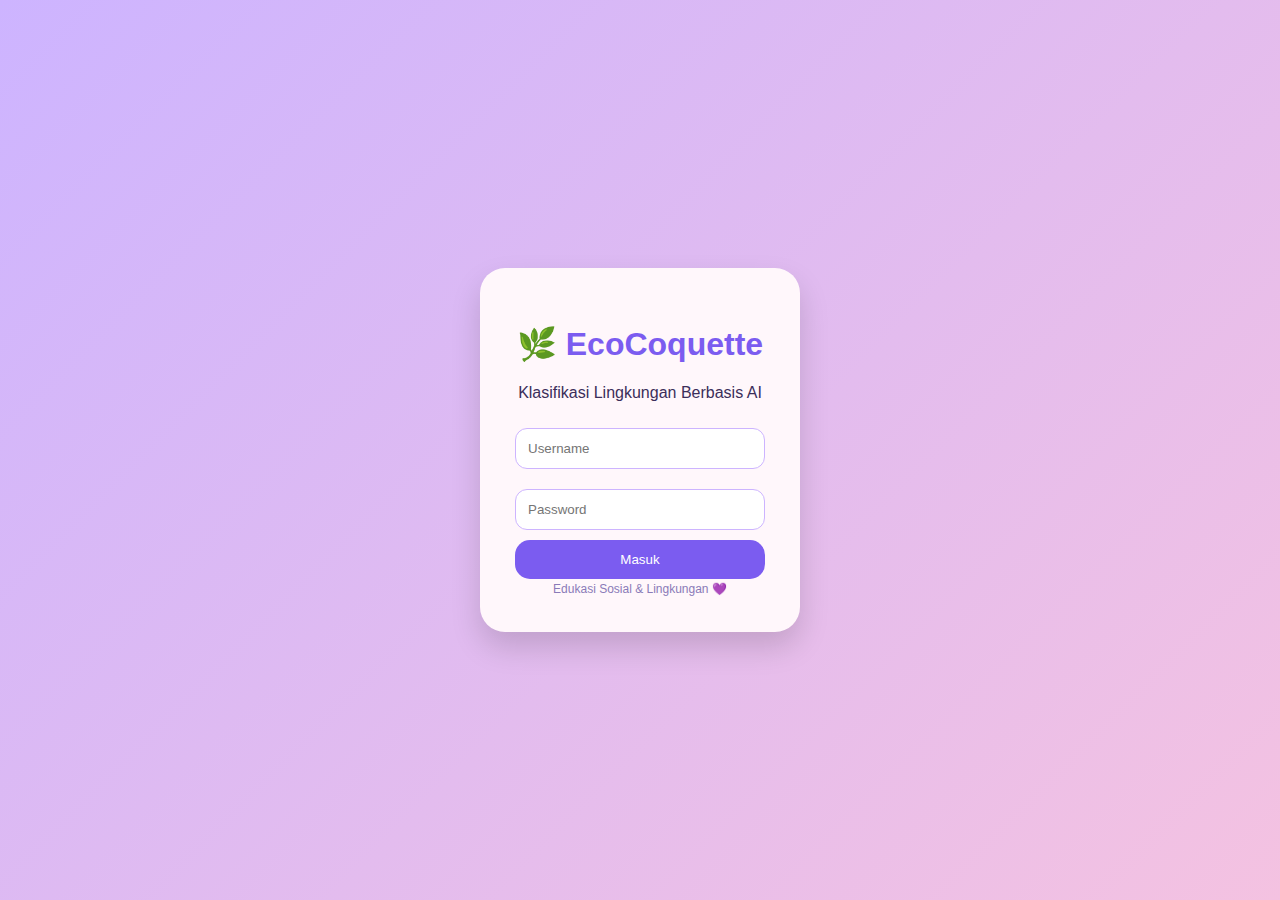
<file: index.html>
<!DOCTYPE html>
<html lang="id">
<head>
  <meta charset="UTF-8">
  <title>EcoCoquette | Login</title>
  <link rel="stylesheet" href="style.css">
</head>
<body class="login-page">

  <div class="login-box">
    <h1>🌿 EcoCoquette</h1>
    <p>Klasifikasi Lingkungan Berbasis AI</p>

    <input type="text" placeholder="Username">
    <input type="password" placeholder="Password">

    <button onclick="login()">Masuk</button>
    <span class="note">Edukasi Sosial & Lingkungan 💜</span>
  </div>

<script src="script.js"></script>
</body>
</html>
</file>
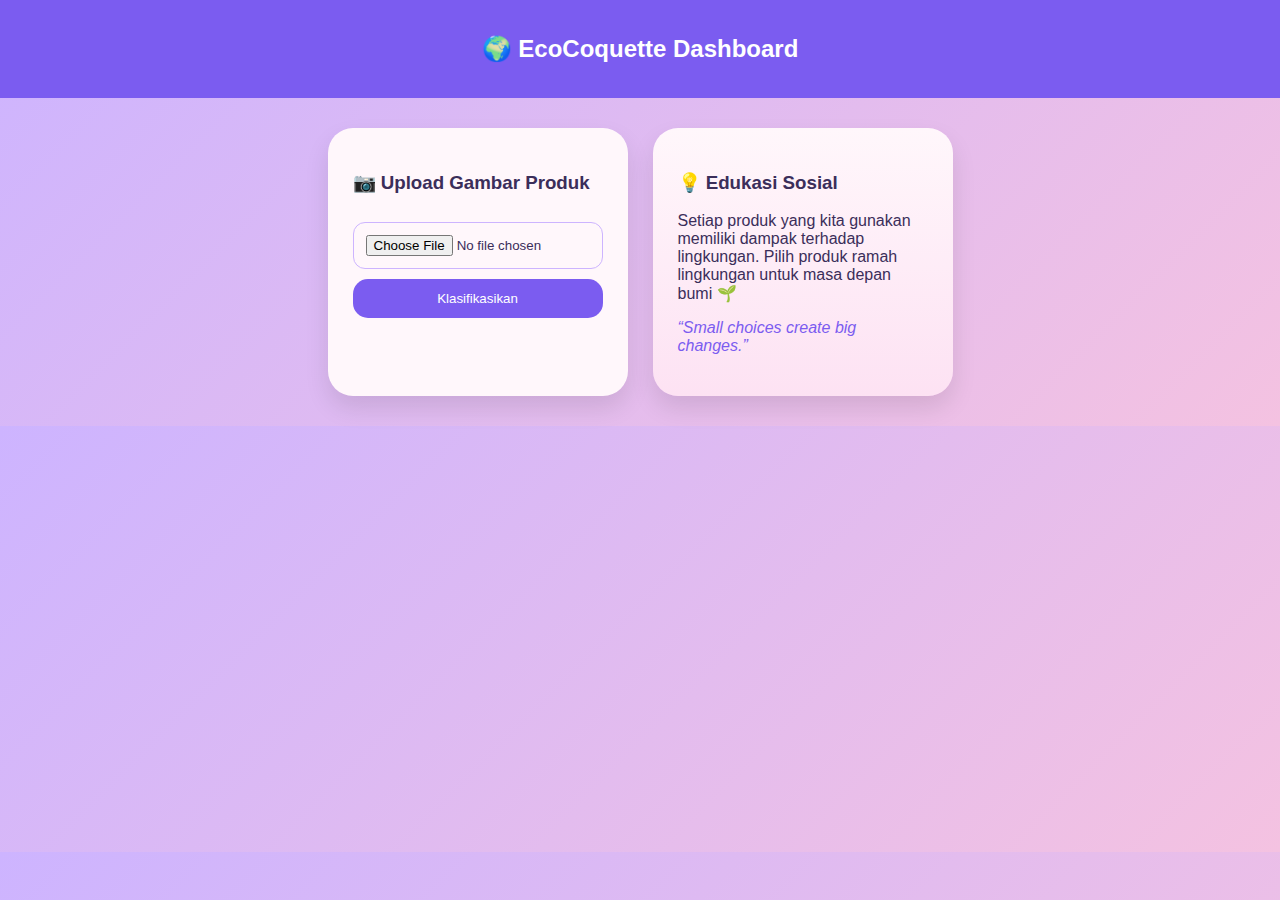
<file: dashboard.html>
<!DOCTYPE html>
<html lang="id">
<head>
  <meta charset="UTF-8">
  <title>EcoCoquette | Dashboard</title>
  <link rel="stylesheet" href="style.css">
</head>
<body>

<header>
  <h2>🌍 EcoCoquette Dashboard</h2>
</header>

<main class="container">

  <div class="card">
    <h3>📷 Upload Gambar Produk</h3>
    <input type="file" id="imageInput" accept="image/*">
    <button onclick="classifyImage()">Klasifikasikan</button>
    <p id="result"></p>
  </div>

  <div class="card edukasi">
    <h3>💡 Edukasi Sosial</h3>
    <p>
      Setiap produk yang kita gunakan memiliki dampak terhadap lingkungan.
      Pilih produk ramah lingkungan untuk masa depan bumi 🌱
    </p>
    <p class="quote">“Small choices create big changes.”</p>
  </div>

</main>

<script src="script.js"></script>
</body>
</html>
</file>
<file: style.css>
* {
  box-sizing: border-box;
  font-family: 'Poppins', sans-serif;
}

body {
  margin: 0;
  background: linear-gradient(135deg, #CDB4FF, #F4C2E1);
  color: #3B2E5A;
}

/* LOGIN */
.login-page {
  display: flex;
  justify-content: center;
  align-items: center;
  height: 100vh;
}

.login-box {
  background: #FFF7FB;
  padding: 35px;
  border-radius: 25px;
  text-align: center;
  width: 320px;
  box-shadow: 0 15px 30px rgba(0,0,0,0.15);
}

.login-box h1 {
  color: #7B5CF0;
}

input {
  width: 100%;
  padding: 12px;
  margin: 10px 0;
  border-radius: 12px;
  border: 1px solid #CDB4FF;
}

button {
  width: 100%;
  padding: 12px;
  background: #7B5CF0;
  color: white;
  border: none;
  border-radius: 15px;
  cursor: pointer;
}

button:hover {
  background: #6846e5;
}

.note {
  font-size: 12px;
  color: #8a7bb8;
}

/* DASHBOARD */
header {
  background: #7B5CF0;
  padding: 15px;
  color: white;
  text-align: center;
}

.container {
  display: flex;
  justify-content: center;
  gap: 25px;
  padding: 30px;
  flex-wrap: wrap;
}

.card {
  background: #FFF7FB;
  padding: 25px;
  width: 300px;
  border-radius: 25px;
  box-shadow: 0 12px 25px rgba(0,0,0,0.1);
}

.edukasi {
  background: linear-gradient(180deg, #FFF7FB, #FDE2F3);
}

.quote {
  font-style: italic;
  color: #7B5CF0;
}
</file>
